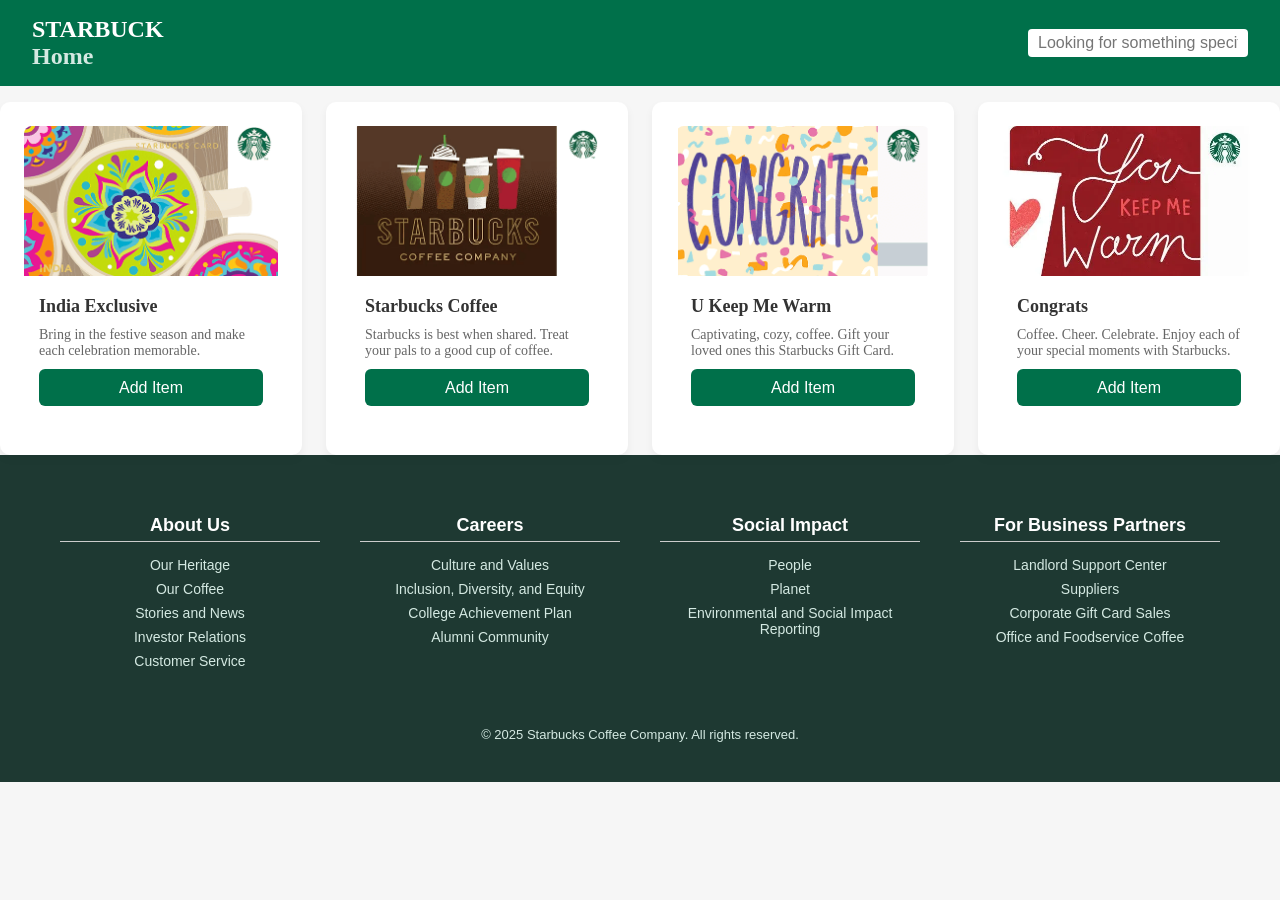
<file: Reward.html>
<!DOCTYPE html>
<html lang="en">
<head>
  <meta charset="UTF-8" />
  <meta name="viewport" content="width=device-width, initial-scale=1.0" />
  <title>Starbucks Gift Cards</title>
  <link rel="stylesheet" href="style.css">
</head>
<body>

  <header>
    <div class="logo">
      <strong>STARBUCK</strong>
      <nav>
        <a href="index.html">Home</a>
      </nav>
    </div>
    <input class="search" type="text" placeholder="Looking for something specific?">
  </header>

  <div class="section">
    <div class="card-row">

      <div class="card">
        <img src="image/image1.png" alt="India Exclusive">
        <div class="card-content">
          <h3>India Exclusive</h3>
          <p>Bring in the festive season and make each celebration memorable.</p>
          <button class="add-button">Add Item</button>
        </div>
      </div>

      <div class="card">
        <img src="image/image2.png" alt="Starbucks Coffee">
        <div class="card-content">
          <h3>Starbucks Coffee</h3>
          <p>Starbucks is best when shared. Treat your pals to a good cup of coffee.</p>
          <button class="add-button">Add Item</button>
        </div>
      </div>

      <div class="card">
        <img src="image/image4.png" alt="U Keep Me Warm">
        <div class="card-content">
          <h3>U Keep Me Warm</h3>
          <p>Captivating, cozy, coffee. Gift your loved ones this Starbucks Gift Card.</p>
          <button class="add-button">Add Item</button>
        </div>
      </div>

      <div class="card">
        <img src="image/image3.webp" alt="Congrats">
        <div class="card-content">
          <h3>Congrats</h3>
          <p>Coffee. Cheer. Celebrate. Enjoy each of your special moments with Starbucks.</p>
          <button class="add-button">Add Item</button>
        </div>
      </div>

    </div>
  </div>

  <footer class="starbucks-footer">
    <div class="footer-container">

      <div class="footer-column">
        <h3>About Us</h3>
        <p>Our Heritage</p>
        <p>Our Coffee</p>
        <p>Stories and News</p>
        <p>Investor Relations</p>
        <p>Customer Service</p>
      </div>

      <div class="footer-column">
        <h3>Careers</h3>
        <p>Culture and Values</p>
        <p>Inclusion, Diversity, and Equity</p>
        <p>College Achievement Plan</p>
        <p>Alumni Community</p>
      </div>

      <div class="footer-column">
        <h3>Social Impact</h3>
        <p>People</p>
        <p>Planet</p>
        <p>Environmental and Social Impact Reporting</p>
      </div>

      <div class="footer-column">
        <h3>For Business Partners</h3>
        <p>Landlord Support Center</p>
        <p>Suppliers</p>
        <p>Corporate Gift Card Sales</p>
        <p>Office and Foodservice Coffee</p>
      </div>

    </div>

    <div class="footer-bottom">
      <p>© 2025 Starbucks Coffee Company. All rights reserved.</p>
    </div>
  </footer>

  <!-- Toast Message -->
  <div id="toast" class="toast">Your item was added!</div>

  <script src="script.js"></script>
</body>
</html>
</file>
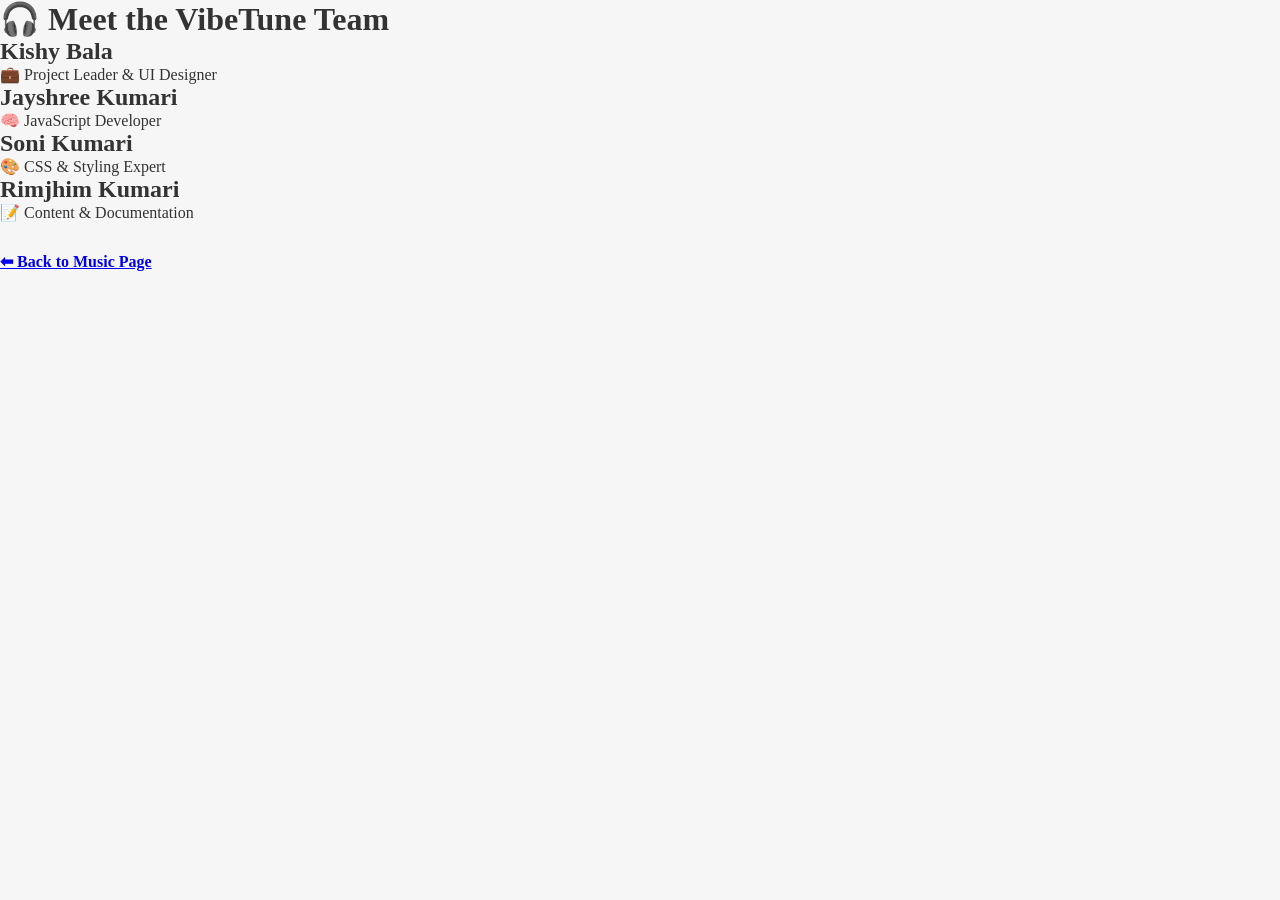
<file: teampage.html>
<!DOCTYPE html>
<html lang="en">
<head>
  <meta charset="UTF-8" />
  <meta name="viewport" content="width=device-width, initial-scale=1.0"/>
  <title>Our Team - Mood Music</title>
  <link rel="stylesheet" href="style.css" />
</head>
<body>
  <div class="container">
    <h1>🎧 Meet the VibeTune Team</h1>
    <div class="team-section">
      <div class="member">
        <h2>Kishy Bala</h2>
        <p>💼 Project Leader & UI Designer</p>
      </div>
      <div class="member">
        <h2>Jayshree Kumari</h2>
        <p>🧠 JavaScript Developer</p>
      </div>
      <div class="member">
        <h2>Soni Kumari</h2>
        <p>🎨 CSS & Styling Expert</p>
      </div>
      <div class="member">
        <h2>Rimjhim Kumari</h2>
        <p>📝 Content & Documentation</p>
      </div>
    </div>
    <a href="index.html" style="display:block; margin-top: 30px; font-weight: bold;">⬅ Back to Music Page</a>
  </div>
  <script src="script.js"></script>
</body>
</html>
</file>
<file: style.css>
/* Reset */
* {
  margin: 0;
  padding: 0;
  box-sizing: border-box;
}

/* Fonts & Body */
body {
  font-family: 'Zilla Slab', serif;
  background: #f6f6f6;
  color: #333;
}

/* Header */
header {
  background-color: #00704A;
  color: white;
  padding: 1rem 2rem;
  display: flex;
  justify-content: space-between;
  align-items: center;
}

header .logo {
  font-size: 1.5rem;
  font-weight: bold;
}

header nav ul {
  list-style: none;
  display: flex;
  gap: 1.5rem;
}

header nav ul li,
header nav a {
  cursor: pointer;
  color: #d4e9e2;
  text-decoration: none;
  font-weight: bold;
  transition: color 0.3s;
}

header nav ul li:hover,
header nav a:hover {
  color: #ffffff;
  border-bottom: 2px solid #ffffff;
}

/* Search Input */
.search {
  padding: 5px 10px;
  font-size: 16px;
  border-radius: 4px;
  border: none;
}

/* Layout */
.main-container {
  display: flex;
}

/* Sidebar */
aside {
  width: 200px;
  background-color: #e4e4e4;
  padding: 1rem;
  height: calc(100vh - 64px); /* 64px header height */
}

aside ul {
  list-style: none;
  display: flex;
  flex-direction: column;
  gap: 1rem;
}

aside ul li {
  padding: 10px;
  background: white;
  border-radius: 8px;
  cursor: pointer;
  transition: background 0.3s;
}

aside ul li:hover {
  background-color: #cfcfcf;
}

aside ul li.active {
  background-color: #00704A;
  color: white;
}

/* Main Content */
main {
  flex: 1;
  padding: 2rem;
}

/* Hero Section */
.hero {
  display: flex;
  justify-content: space-between;
  align-items: center;
  background: linear-gradient(120deg, #00704A, #1e3932);
  color: white;
  padding: 2rem 2rem;
  border-radius: 12px;
  margin-bottom: 2rem;
  gap: 2rem;
  flex-wrap: wrap;
  box-shadow: 0 8px 24px rgba(0, 0, 0, 0.3);
}

.hero-text {
  flex: 1 1 400px;
  max-width: 450px;
}

.hero-text h1 {
  font-size: 2rem;
  margin-bottom: 1rem;
  font-weight: 700;
  letter-spacing: 1px;
}

.hero-text p {
  font-size: 1rem;
  margin-bottom: 1.5rem;
  line-height: 1.6;
  color: #d4e9e2;
}

.hero-text button {
  background-color: #d4e9e2;
  color: #1e3932;
  border: none;
  padding: 0.7rem 1.4rem;
  font-weight: bold;
  border-radius: 8px;
  cursor: pointer;
  transition: background 0.3s ease, transform 0.2s ease;
  box-shadow: 0 4px 10px rgba(212, 233, 226, 0.7);
}

.hero-text button:hover {
  background-color: #b3cec2;
  transform: scale(1.05);
}

.hero-image {
  flex: 1 1 280px;
  text-align: center;
}

.hero-image img {
  width: 280px;
  border-radius: 12px;
  box-shadow: 0 0 15px rgba(0, 0, 0, 0.3);
  object-fit: cover;
  transition: transform 0.3s ease;
}

.hero-image img:hover {
  transform: scale(1.05);
}

/* Smaller Hero Images */
.hero-small-image img {
  width: 150px;
  height: auto;
  border-radius: 8px;
  box-shadow: 0 0 5px rgba(0,0,0,0.2);
  background: #f5f5f5;
  margin: 0;
  font-family: Arial, sans-serif;
}

/* Buttons */
button,
.add-button {
  padding: 0.6rem 1.2rem;
  background-color: #00704A;
  color: white;
  border: none;
  border-radius: 6px;
  cursor: pointer;
  font-size: 1rem;
  transition: background 0.3s;
  width: auto;
}

button:hover,
.add-button:hover {
  background-color: #005e3c;
}

.add-button {
  margin: 10px 0;
  width: 100%;
}

.add-button:disabled {
  background-color: #888;
  color: #eee;
  cursor: not-allowed;
}

/* Cards */
.cards,
.card-row {
  display: flex;
  gap: 1.5rem;
  margin-top: 1rem;
  flex-wrap: wrap;
  justify-content: center;
}

.card {
  background-color: white;
  padding: 1.5rem;
  border-radius: 10px;
  flex: 1 1 250px;
  box-shadow: 0 4px 8px rgba(0,0,0,0.05);
  font-size: 1.1rem;
  overflow: hidden;
}

.card img {
  width: 100%;
  height: 150px;
  object-fit: cover;
  border-radius: 8px 8px 0 0;
}

.card-content {
  padding: 15px;
}

.card-content h3 {
  margin: 0 0 10px;
  font-size: 18px;
}

.card-content p {
  font-size: 14px;
  color: #666;
}

/* Navigation Links */
nav a {
  text-decoration: none;
  color: #d4e9e2;
  font-weight: bold;
  transition: color 0.3s;
}

nav a:hover {
  color: #ffffff;
  border-bottom: 2px solid #ffffff;
}

/* Footer */
.starbucks-footer {
  background-color: #1e3932;
  color: #fff;
  padding: 40px 20px 20px;
  font-family: 'Segoe UI', sans-serif;
}

.footer-container {
  display: flex;
  flex-wrap: wrap;
  justify-content: space-between;
  max-width: 1200px;
  margin: auto;
}

.footer-column {
  flex: 1 1 200px;
  margin: 20px;
}

.footer-column h3 {
  font-size: 18px;
  margin-bottom: 15px;
  color: #ffffff;
  border-bottom: 1px solid #ccc;
  padding-bottom: 5px;
}

.footer-column p {
  margin: 8px 0;
  font-size: 14px;
  color: #d4e9e2;
  cursor: pointer;
}

.footer-column p:hover {
  text-decoration: underline;
}

.social-icons a img {
  width: 30px;
  margin-right: 10px;
  border-radius: 5px;
}

.store-link {
  display: inline-block;
  margin-top: 10px;
  color: #d4e9e2;
  background-color: #00754a;
  padding: 6px 12px;
  text-decoration: none;
  border-radius: 4px;
  font-size: 14px;
}

.store-link:hover {
  background-color: #00573f;
}

.footer-bottom {
  text-align: center;
  margin-top: 30px;
  font-size: 13px;
  color: #d4e9e2;
}

/* Toast Notification */
.toast {
  visibility: hidden;
  min-width: 250px;
  background-color: #00754a;
  color: white;
  text-align: center;
  border-radius: 8px;
  padding: 16px;
  position: fixed;
  z-index: 1000;
  left: 50%;
  bottom: 30px;
  transform: translateX(-50%);
  font-size: 16px;
  opacity: 0;
  transition: opacity 0.5s, bottom 0.5s;
}

.toast.show {
  visibility: visible;
  opacity: 1;
  bottom: 50px;
}

.add-button:disabled {
  background-color: #888;
  color: #eee;
  cursor: not-allowed;

}

/* Jayshree CSS */
.menu-container {
  padding: 2rem;
  max-width: 1200px;
  margin: 0 auto;
}

.menu-container h1 {
  text-align: center;
  margin-bottom: 2rem;
  color: #00704A;
  font-weight: 700;
  font-size: 2.8rem;
}

.menu-grid {
  display: grid;
  grid-template-columns: repeat(auto-fit, minmax(250px, 1fr));
  gap: 2rem;
}

.menu-card {
  background-color: white;
  border-radius: 12px;
  box-shadow: 0 6px 12px rgba(0, 0, 0, 0.1);
  padding: 1rem;
  text-align: center;
  transition: transform 0.3s ease, box-shadow 0.3s ease;
}

.menu-card:hover {
  transform: translateY(-10px);
  box-shadow: 0 12px 24px rgba(0, 0, 0, 0.15);
}

.menu-card img {
  width: 100%;
  border-radius: 12px;
  margin-bottom: 1rem;
}

.menu-card h2 {
  font-size: 1.5rem;
  color: #004d26;
  margin-bottom: 0.5rem;
}

.menu-card p {
  color: #555;
  font-size: 1rem;
  margin-bottom: 1rem;
}

.price {
  font-weight: 700;
  font-size: 1.2rem;
  color: #00704A;
  margin-bottom: 1rem;
}

.menu-card button {
  background-color: #00704A;
  color: white;
  border: none;
  padding: 0.6rem 1.5rem;
  border-radius: 8px;
  font-size: 1rem;
  cursor: pointer;
  transition: background-color 0.3s;
}

.menu-card button:hover {
  background-color: #005e3c;
}

/* Active nav item style */
nav ul li.active {
  font-weight: 700;
  color: #00704A;
}





/* account page */
.account-container {
  max-width: 400px;
  margin: 3rem auto;
  padding: 2rem;
  background-color: #f9f9f9;
  border-radius: 12px;
  box-shadow: 0 8px 16px rgba(0,0,0,0.1);
  font-family: 'Zilla Slab', serif;
  color: #004d26;
  text-align: center;
}

.account-container h1 {
  margin-bottom: 2rem;
  font-weight: 700;
  font-size: 2.5rem;
}

.account-form {
  display: flex;
  flex-direction: column;
  gap: 1rem;
  text-align: left;
}

.account-form.hidden {
  display: none;
}

.account-form h2 {
  margin-bottom: 1rem;
  color: #00704A;
  text-align: center;
}

.account-form label {
  font-weight: 600;
  margin-bottom: 0.3rem;
}

.account-form input {
  padding: 0.6rem 1rem;
  border-radius: 8px;
  border: 1px solid #ccc;
  font-size: 1rem;
}

.account-form input:focus {
  outline: none;
  border-color: #00704A;
}

.account-form button {
  background-color: #00704A;
  color: white;
  border: none;
  padding: 0.8rem 1rem;
  border-radius: 8px;
  font-weight: 700;
  cursor: pointer;
  font-size: 1.1rem;
  transition: background-color 0.3s ease;
}

.account-form button:hover {
  background-color: #005e3c;
}

.toggle-msg {
  text-align: center;
  font-size: 0.9rem;
  margin-top: 1rem;
  color: #555;
}

.toggle-link {
  color: #00704A;
  font-weight: 700;
  cursor: pointer;
  text-decoration: underline;
}

.toggle-link:hover {
  color: #004d26;
}




/* === Starbucks-style Footer === */
.starbucks-footer {
  background-color: #1e3932;
  color: #ffffff;
  padding: 40px 20px;
  font-family: 'Segoe UI', sans-serif;
}

.footer-container {
  max-width: 1200px;
  margin: auto;
  text-align: center;
}

.footer-logo img {
  margin-bottom: 20px;
}

.footer-links {
  display: flex;
  flex-wrap: wrap;
  justify-content: space-around;
  margin-bottom: 30px;
  text-align: left;
}

.footer-links div {
  flex: 1;
  min-width: 180px;
  margin: 10px;
}

.footer-links h3 {
  color: #fff;
  margin-bottom: 10px;
  font-size: 18px;
}

.footer-links p {
  margin: 5px 0;
  font-size: 14px;
  color: #ccc;
  cursor: pointer;
}

.footer-links p:hover {
  color: #fff;
}

.footer-socials a {
  margin: 0 10px;
  display: inline-block;
  transition: transform 0.2s ease;
}

.footer-socials a:hover {
  transform: scale(1.2);
}

.footer-copy {
  font-size: 13px;
  margin-top: 20px;
  color: #ccc;
}





/* Navbar Styles */
.navbar {
  display: flex;
  justify-content: space-between;
  align-items: center;
  background-color: #1e3932;
  padding: 10px 20px;
}

.logo img {
  width: 50px;
}

.nav-links {
  list-style: none;
  display: flex;
  gap: 25px;
}

.nav-links li a {
  color: white;
  text-decoration: none;
  font-size: 16px;
  font-weight: 500;
  transition: color 0.3s ease;
}

.nav-links li a:hover,
.nav-links li a.active {
  color: #d4e9e2;
  border-bottom: 2px solid #d4e9e2;
}
</file>
